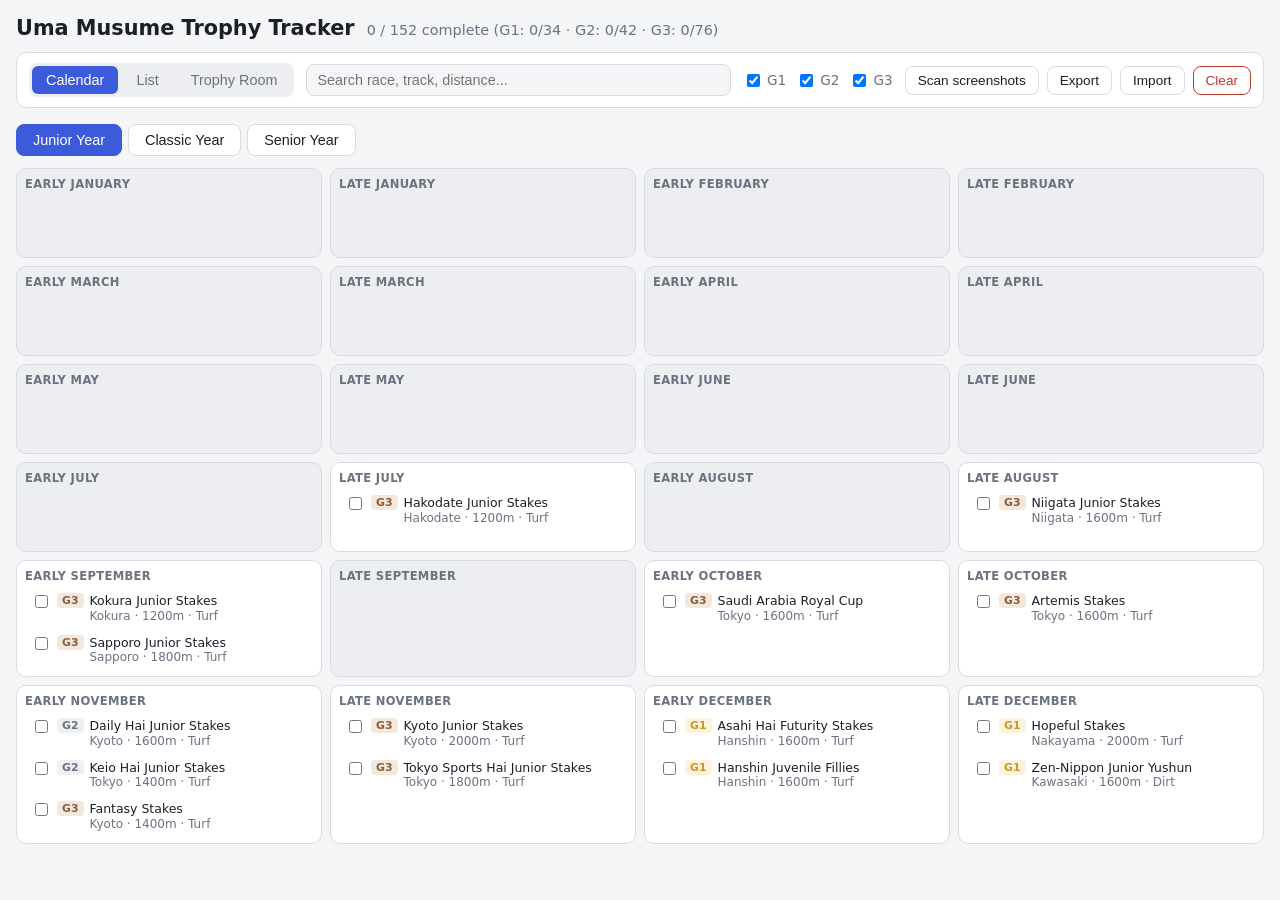
<file: index.html>
<!DOCTYPE html>
<html lang="en">
<head>
<meta charset="UTF-8" />
<meta name="viewport" content="width=device-width, initial-scale=1.0" />
<title>Uma Musume Trophy Tracker</title>
<link rel="stylesheet" href="styles.css" />
</head>
<body>
  <header class="app-header">
    <h1>Uma Musume Trophy Tracker</h1>
    <div class="progress" id="progress">Loading races...</div>
  </header>

  <nav class="controls">
    <div class="view-toggle">
      <button class="view-btn active" data-view="calendar">Calendar</button>
      <button class="view-btn" data-view="list">List</button>
      <button class="view-btn" data-view="trophy">Trophy Room</button>
    </div>

    <div class="search-wrap">
      <input type="search" id="search-input" placeholder="Search race, track, distance..." />
    </div>

    <div class="filters" id="grade-filters">
      <label><input type="checkbox" class="grade-filter" value="G1" checked /> G1</label>
      <label><input type="checkbox" class="grade-filter" value="G2" checked /> G2</label>
      <label><input type="checkbox" class="grade-filter" value="G3" checked /> G3</label>
    </div>

    <div class="save-controls">
      <button id="scan-btn" title="Detect won trophies from in-game Trophy Room screenshots">Scan screenshots</button>
      <input type="file" id="scan-file" accept="image/*" multiple hidden />
      <button id="export-btn" title="Download your checklist as a JSON file">Export</button>
      <button id="import-btn" title="Load a previously exported checklist">Import</button>
      <input type="file" id="import-file" accept="application/json" hidden />
      <button id="clear-btn" class="danger" title="Uncheck every race">Clear</button>
    </div>
  </nav>

  <main id="app">
    <section id="calendar-view" class="view-panel">
      <div class="year-tabs" id="year-tabs">
        <button class="year-tab active" data-year="1">Junior Year</button>
        <button class="year-tab" data-year="2">Classic Year</button>
        <button class="year-tab" data-year="3">Senior Year</button>
      </div>
      <div class="calendar-grid" id="calendar-grid"></div>
    </section>

    <section id="list-view" class="view-panel hidden">
      <div class="list-container" id="list-container"></div>
    </section>

    <section id="trophy-view" class="view-panel hidden">
      <div class="trophy-tabs" id="trophy-tabs">
        <button class="trophy-tab active" data-grade="G1">G1</button>
        <button class="trophy-tab" data-grade="G2">G2</button>
        <button class="trophy-tab" data-grade="G3">G3</button>
      </div>
      <div class="trophy-pager">
        <button id="trophy-prev" class="page-nav-btn" aria-label="Previous page">&larr;</button>
        <span class="trophy-page-label" id="trophy-page-label"></span>
        <button id="trophy-next" class="page-nav-btn" aria-label="Next page">&rarr;</button>
      </div>
      <div class="trophy-page" id="trophy-page"></div>
    </section>
  </main>

  <div class="celebration-overlay hidden" id="celebration-overlay">
    <div class="celebration-banner">🏆 Trophy Room Complete! 🏆</div>
  </div>

  <dialog class="scan-dialog" id="scan-dialog">
    <div class="scan-head">
      <h2>Import from screenshots</h2>
      <button type="button" class="scan-close" id="scan-close" aria-label="Close">&times;</button>
    </div>
    <p class="scan-hint">
      Take a screenshot of each Trophy Room page in the game (keep the row of
      page dots under the shelves visible). Images are processed on this
      device only. Click a trophy below to correct a detection.
    </p>
    <div class="scan-results" id="scan-results"></div>
    <div class="scan-foot">
      <span class="scan-summary" id="scan-summary"></span>
      <label class="scan-option">
        <input type="checkbox" id="scan-uncheck" />
        Also uncheck trophies shown as not won
      </label>
      <button type="button" id="scan-more">Add more</button>
      <button type="button" class="primary" id="scan-apply">Apply</button>
    </div>
  </dialog>

  <script src="trophy-cv.js"></script>
  <script src="scan-ui.js"></script>
  <script src="app.js"></script>
</body>
</html>
</file>
<file: styles.css>
:root {
  --bg: #f4f5f7;
  --panel: #ffffff;
  --border: #d8dbe0;
  --text: #1c1f26;
  --text-dim: #6b7280;
  --accent: #3b5bdb;
  --tile-empty: #eceef1;
  --g1: #c9962b;
  --g1-bg: #fdf3dd;
  --g2: #6b7280;
  --g2-bg: #eef0f2;
  --g3: #8b5e3c;
  --g3-bg: #f2e8de;
  --done-bg: #e6f6ea;
  --done-text: #2f8a4b;
}

@media (prefers-color-scheme: dark) {
  :root {
    --bg: #15171c;
    --panel: #1e2128;
    --border: #33363f;
    --text: #e7e9ee;
    --text-dim: #9aa0ab;
    --accent: #7b93ff;
    --tile-empty: #1a1c22;
    --g1-bg: #3a2f10;
    --g2-bg: #23262c;
    --g3-bg: #2e2216;
    --done-bg: #12291a;
    --done-text: #6cd98b;
  }
}

* { box-sizing: border-box; }

body {
  margin: 0;
  padding: 16px;
  background: var(--bg);
  color: var(--text);
  font-family: system-ui, -apple-system, "Segoe UI", Roboto, sans-serif;
  font-size: 14px;
}

.app-header {
  display: flex;
  flex-wrap: wrap;
  align-items: baseline;
  gap: 12px;
  margin-bottom: 12px;
}

.app-header h1 {
  font-size: 1.3rem;
  margin: 0;
}

.progress {
  color: var(--text-dim);
  font-size: 0.9rem;
}

.controls {
  display: flex;
  flex-wrap: wrap;
  gap: 12px;
  align-items: center;
  margin-bottom: 16px;
  padding: 10px 12px;
  background: var(--panel);
  border: 1px solid var(--border);
  border-radius: 10px;
}

.view-toggle {
  display: flex;
  gap: 4px;
  background: var(--tile-empty);
  border-radius: 8px;
  padding: 3px;
}

.view-btn {
  border: none;
  background: transparent;
  color: var(--text-dim);
  padding: 6px 14px;
  border-radius: 6px;
  cursor: pointer;
  font-size: 0.9rem;
}

.view-btn.active {
  background: var(--accent);
  color: white;
}

.search-wrap {
  flex: 1 1 220px;
  min-width: 160px;
}

#search-input {
  width: 100%;
  padding: 7px 10px;
  border-radius: 8px;
  border: 1px solid var(--border);
  background: var(--bg);
  color: var(--text);
  font-size: 0.9rem;
}

.filters {
  display: flex;
  gap: 10px;
  font-size: 0.85rem;
  color: var(--text-dim);
  flex-wrap: wrap;
}

.filters label {
  display: flex;
  align-items: center;
  gap: 4px;
  cursor: pointer;
}

.save-controls {
  display: flex;
  gap: 8px;
}

.save-controls button {
  padding: 6px 12px;
  border-radius: 8px;
  border: 1px solid var(--border);
  background: var(--panel);
  color: var(--text);
  cursor: pointer;
  font-size: 0.85rem;
}

.save-controls button:hover {
  border-color: var(--accent);
}

.hidden { display: none !important; }

.year-tabs {
  display: flex;
  gap: 6px;
  margin-bottom: 12px;
}

.year-tab {
  padding: 7px 16px;
  border-radius: 8px;
  border: 1px solid var(--border);
  background: var(--panel);
  color: var(--text);
  cursor: pointer;
  font-size: 0.9rem;
}

.year-tab.active {
  background: var(--accent);
  color: white;
  border-color: var(--accent);
}

.calendar-grid {
  display: grid;
  grid-template-columns: repeat(4, 1fr);
  gap: 8px;
}

.calendar-tile {
  background: var(--panel);
  border: 1px solid var(--border);
  border-radius: 10px;
  padding: 8px;
  min-height: 90px;
  display: flex;
  flex-direction: column;
  gap: 6px;
}

.calendar-tile.empty {
  background: var(--tile-empty);
}

.tile-label {
  font-size: 0.72rem;
  font-weight: 600;
  color: var(--text-dim);
  text-transform: uppercase;
  letter-spacing: 0.03em;
}

.tile-races {
  display: flex;
  flex-direction: column;
  gap: 4px;
}

.race-entry {
  display: flex;
  align-items: flex-start;
  gap: 6px;
  cursor: pointer;
  padding: 4px 6px;
  border-radius: 6px;
}

.race-entry.tile {
  font-size: 0.78rem;
}

.race-entry.list {
  background: var(--panel);
  border: 1px solid var(--border);
  padding: 8px 10px;
  margin-bottom: 6px;
}

.race-entry:hover {
  background: var(--tile-empty);
}

.race-entry.completed .race-name {
  text-decoration: line-through;
  color: var(--text-dim);
}

.race-entry.list.completed {
  background: var(--done-bg);
}

.race-entry input[type="checkbox"] {
  margin-top: 2px;
  flex-shrink: 0;
  cursor: pointer;
}

.grade-badge {
  font-size: 0.68rem;
  font-weight: 700;
  padding: 1px 5px;
  border-radius: 4px;
  flex-shrink: 0;
}

.grade-badge.grade-G1 { background: var(--g1-bg); color: var(--g1); }
.grade-badge.grade-G2 { background: var(--g2-bg); color: var(--g2); }
.grade-badge.grade-G3 { background: var(--g3-bg); color: var(--g3); }

.race-info {
  display: flex;
  flex-direction: column;
  min-width: 0;
}

.race-name {
  font-weight: 500;
  line-height: 1.25;
}

.race-meta {
  font-size: 0.75rem;
  color: var(--text-dim);
}

.list-container {
  max-width: 720px;
}

.no-results {
  color: var(--text-dim);
  padding: 20px 0;
}

@media (max-width: 900px) {
  .calendar-grid { grid-template-columns: repeat(2, 1fr); }
}

@media (max-width: 560px) {
  .calendar-grid { grid-template-columns: 1fr; }
  .controls { flex-direction: column; align-items: stretch; }
}

.save-controls button.danger {
  color: #c0392b;
  border-color: #c0392b;
}

.save-controls button.danger:hover {
  background: #c0392b;
  color: white;
}

.trophy-tabs {
  display: flex;
  gap: 6px;
  margin-bottom: 12px;
}

.trophy-tab {
  padding: 7px 16px;
  border-radius: 8px;
  border: 1px solid var(--border);
  background: var(--panel);
  color: var(--text);
  cursor: pointer;
  font-size: 0.9rem;
}

.trophy-tab.active {
  background: var(--accent);
  color: white;
  border-color: var(--accent);
}

.trophy-pager {
  display: flex;
  align-items: center;
  justify-content: center;
  gap: 16px;
  margin-bottom: 14px;
}

.page-nav-btn {
  border: 1px solid var(--border);
  background: var(--panel);
  color: var(--text);
  border-radius: 8px;
  padding: 6px 14px;
  cursor: pointer;
  font-size: 1rem;
}

.page-nav-btn:hover:not(:disabled) {
  border-color: var(--accent);
}

.page-nav-btn:disabled {
  opacity: 0.35;
  cursor: default;
}

.trophy-page-label {
  color: var(--text-dim);
  font-size: 0.9rem;
  min-width: 90px;
  text-align: center;
}

.trophy-page {
  display: grid;
  grid-template-columns: repeat(3, 1fr);
  gap: 14px;
  max-width: 760px;
  margin: 0 auto;
}

.trophy-slot {
  display: flex;
  flex-direction: column;
  align-items: center;
  justify-content: center;
  gap: 6px;
  min-height: 130px;
  padding: 14px 10px;
  border-radius: 12px;
  border: 1px solid var(--border);
  background: var(--panel);
  cursor: pointer;
  text-align: center;
  position: relative;
}

.trophy-slot.empty {
  background: var(--tile-empty);
  border-style: dashed;
  cursor: default;
}

.trophy-medal {
  font-size: 2rem;
  filter: grayscale(1) opacity(0.35);
}

.trophy-slot.completed .trophy-medal {
  filter: none;
}

.trophy-slot input[type="checkbox"] {
  position: absolute;
  top: 8px;
  right: 8px;
  cursor: pointer;
}

.trophy-name {
  font-size: 0.82rem;
  font-weight: 500;
  line-height: 1.25;
}

.trophy-slot.completed {
  background: var(--done-bg);
  border-color: var(--done-text);
}

.trophy-slot.completed .trophy-name {
  color: var(--done-text);
}

.trophy-slot.grade-G1:not(.completed) { border-top: 3px solid var(--g1); }
.trophy-slot.grade-G2:not(.completed) { border-top: 3px solid var(--g2); }
.trophy-slot.grade-G3:not(.completed) { border-top: 3px solid var(--g3); }

@media (max-width: 560px) {
  .trophy-page { grid-template-columns: repeat(2, 1fr); }
}

.celebration-overlay {
  position: fixed;
  inset: 0;
  display: flex;
  align-items: flex-start;
  justify-content: center;
  pointer-events: none;
  overflow: hidden;
  z-index: 999;
}

.celebration-banner {
  margin-top: 18vh;
  padding: 18px 32px;
  background: var(--panel);
  border: 2px solid var(--g1);
  border-radius: 16px;
  font-size: 1.5rem;
  font-weight: 700;
  color: var(--g1);
  box-shadow: 0 8px 30px rgba(0, 0, 0, 0.25);
  animation: banner-pop 0.5s ease-out;
}

@keyframes banner-pop {
  0% { transform: scale(0.6); opacity: 0; }
  70% { transform: scale(1.08); opacity: 1; }
  100% { transform: scale(1); }
}

.confetti-piece {
  position: absolute;
  top: -20px;
  width: 8px;
  height: 14px;
  opacity: 0.9;
  animation-name: confetti-fall;
  animation-timing-function: ease-in;
  animation-fill-mode: forwards;
}

@keyframes confetti-fall {
  0% { transform: translateY(0) rotate(0deg); opacity: 1; }
  100% { transform: translateY(105vh) rotate(600deg); opacity: 0.6; }
}

/* ---- Screenshot scan dialog ---- */
.scan-dialog {
  width: min(960px, calc(100vw - 32px));
  max-height: calc(100vh - 32px);
  padding: 0;
  border: 1px solid var(--border);
  border-radius: 12px;
  background: var(--panel);
  color: var(--text);
  box-shadow: 0 12px 40px rgba(0, 0, 0, 0.3);
}

.scan-dialog[open] {
  display: flex;
  flex-direction: column;
}

.scan-dialog::backdrop {
  background: rgba(0, 0, 0, 0.5);
}

.scan-head {
  display: flex;
  align-items: center;
  justify-content: space-between;
  padding: 14px 16px 0;
}

.scan-head h2 {
  margin: 0;
  font-size: 1.1rem;
}

.scan-close {
  border: none;
  background: none;
  color: var(--text-dim);
  font-size: 1.6rem;
  line-height: 1;
  cursor: pointer;
}

.scan-hint {
  margin: 6px 16px 10px;
  color: var(--text-dim);
  font-size: 0.85rem;
}

.scan-results {
  flex: 1;
  overflow-y: auto;
  padding: 0 16px;
  display: flex;
  flex-direction: column;
  gap: 12px;
}

.scan-card {
  display: grid;
  grid-template-columns: 160px 1fr;
  gap: 14px;
  padding: 10px;
  border: 1px solid var(--border);
  border-radius: 10px;
}

.scan-card.error .scan-title,
.scan-card.error .scan-msg { color: #c0392b; }
.scan-card.superseded { opacity: 0.55; }

.scan-preview {
  position: relative;
  align-self: start;
}

.scan-preview img {
  display: block;
  width: 100%;
  border-radius: 6px;
}

.scan-box {
  position: absolute;
  border: 2px solid rgba(255, 255, 255, 0.35);
  border-radius: 4px;
}

.scan-box.won {
  border-color: #3ad06b;
  background: rgba(58, 208, 107, 0.18);
}

.scan-title {
  font-weight: 600;
  margin-bottom: 6px;
}

.scan-msg {
  margin: 0 0 6px;
  font-size: 0.85rem;
}

.scan-slots {
  display: grid;
  grid-template-columns: repeat(3, minmax(0, 1fr));
  gap: 6px;
}

.scan-chip {
  padding: 6px 8px;
  border-radius: 8px;
  border: 1px solid var(--border);
  background: var(--tile-empty);
  color: var(--text-dim);
  font-size: 0.8rem;
  text-align: left;
  cursor: pointer;
  overflow: hidden;
  text-overflow: ellipsis;
  white-space: nowrap;
}

.scan-chip.won {
  background: var(--done-bg);
  border-color: var(--done-text);
  color: var(--done-text);
  font-weight: 600;
}

.scan-foot {
  display: flex;
  flex-wrap: wrap;
  align-items: center;
  gap: 10px;
  padding: 12px 16px;
  border-top: 1px solid var(--border);
  margin-top: 12px;
}

.scan-summary {
  margin-right: auto;
  color: var(--text-dim);
  font-size: 0.85rem;
}

.scan-option {
  display: flex;
  align-items: center;
  gap: 4px;
  font-size: 0.85rem;
}

.scan-foot button {
  padding: 6px 14px;
  border-radius: 8px;
  border: 1px solid var(--border);
  background: var(--panel);
  color: var(--text);
  cursor: pointer;
}

.scan-foot button.primary {
  background: var(--accent);
  border-color: var(--accent);
  color: white;
}

.scan-foot button:disabled {
  opacity: 0.5;
  cursor: default;
}

@media (max-width: 640px) {
  .scan-card { grid-template-columns: 1fr; }
  .scan-preview { max-width: 220px; }
  .scan-slots { grid-template-columns: repeat(2, minmax(0, 1fr)); }
}
</file>
